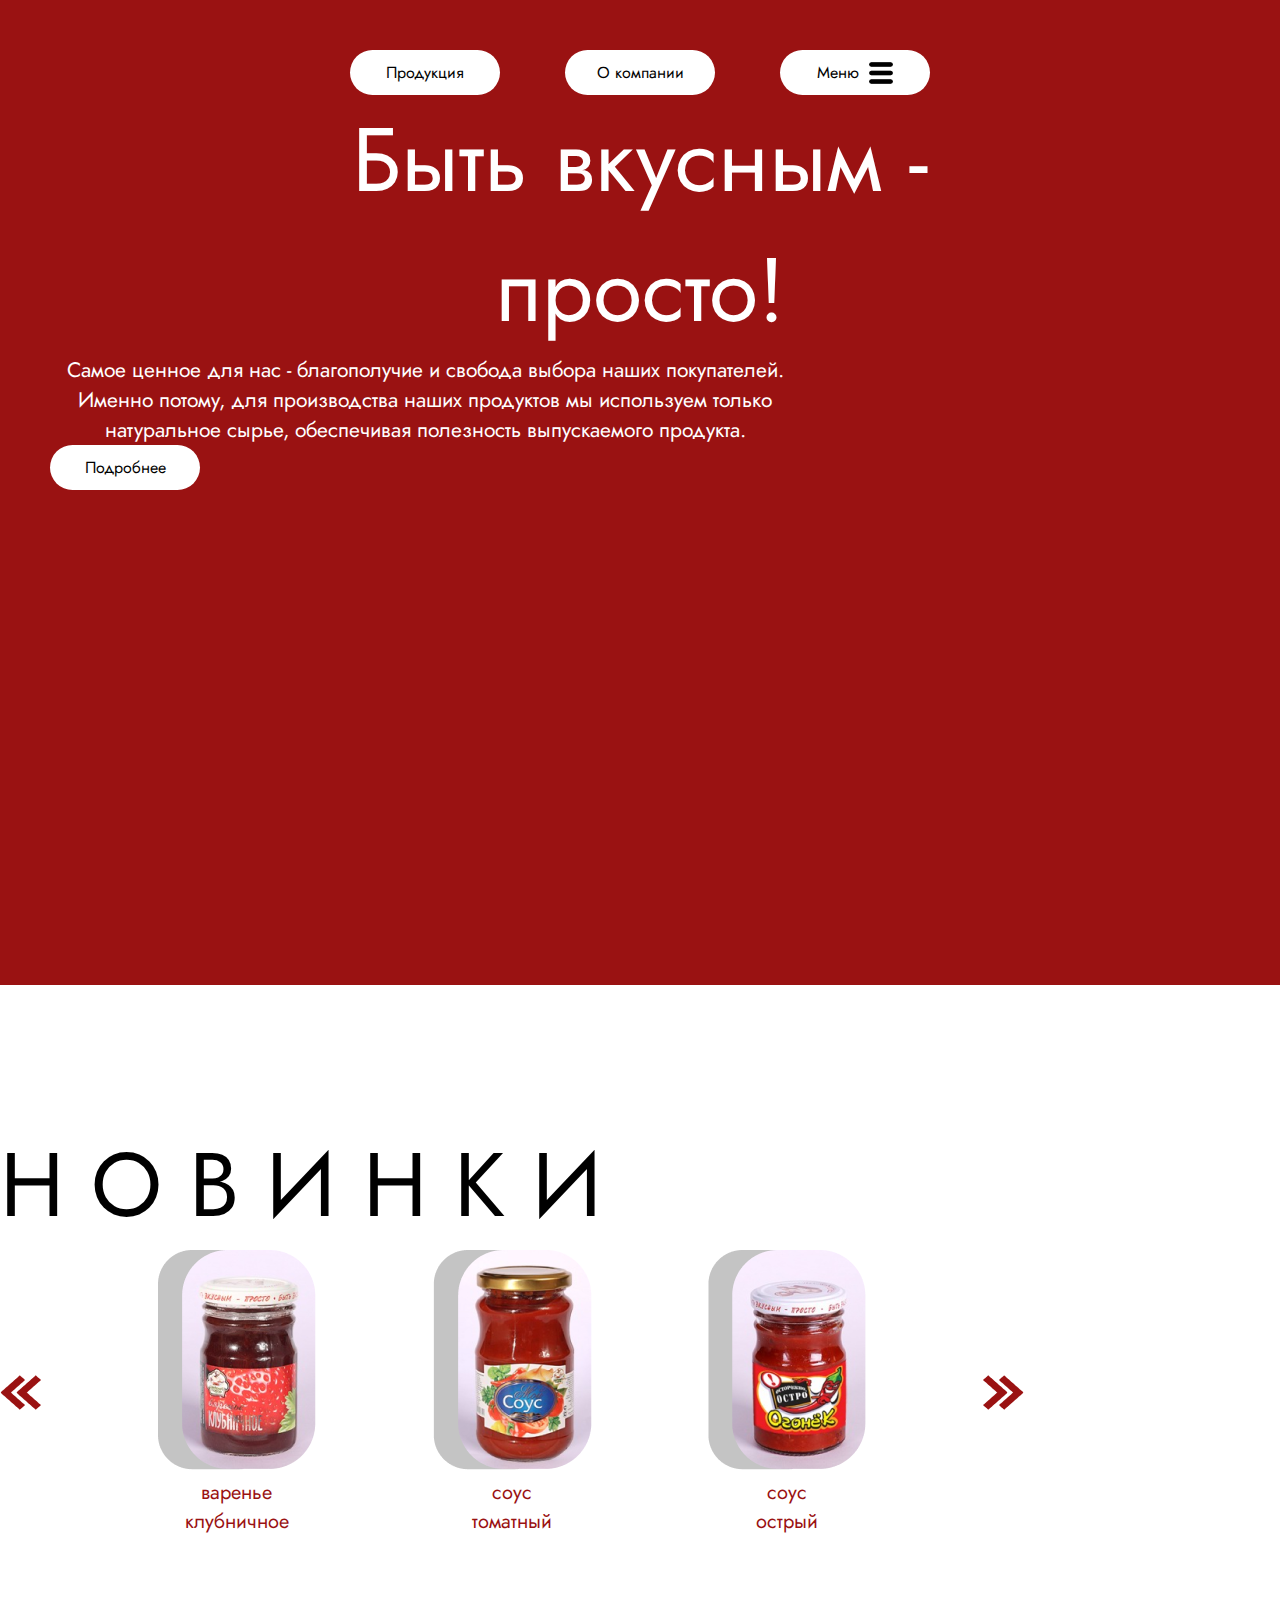
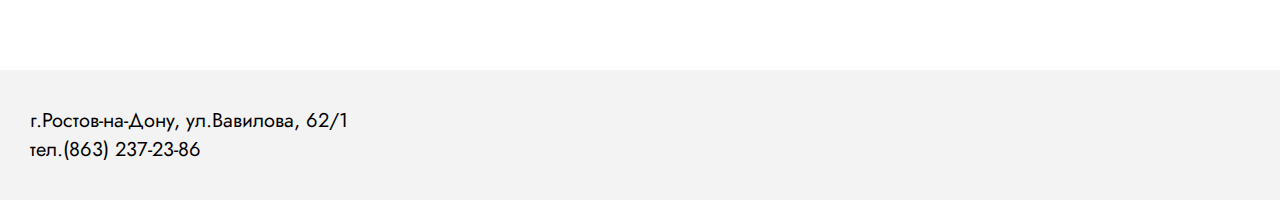
<file: bootstrap/index.html>
<!DOCTYPE html>
<html lang="en">
<head>
    <meta charset="UTF-8">
    <meta http-equiv="X-UA-Compatible" content="IE=edge">
    <meta name="viewport" content="width=device-width, initial-scale=1.0">
    <link rel="stylesheet" href="style/style.css">
    <link href="https://cdn.jsdelivr.net/npm/bootstrap@5.0.1/dist/css/bootstrap.min.css" rel="stylesheet" integrity="sha384-+0n0xVW2eSR5OomGNYDnhzAbDsOXxcvSN1TPprVMTNDbiYZCxYbOOl7+AMvyTG2x" crossorigin="anonymous">
    <title>Лабораторная 9</title>
</head>
<body>
    <div class="wrap-full-view bg-red">
        <!-- <img src="img/1.png" alt="" class="logotype"> -->
        <div class="wrap-padding">
            <div class="container">
                <div class="row d-flex justify-content-end">
                    <div class="col d-flex justify-content-end">
                        <ul class="head">
                            <li class="button"><a href="production.html">Продукция</a></li>
                            <li class="button sec"><a href="company.html">О компании</a></li>
                            <li class="button"><a href="">Меню <img src="img/menu.png" alt=""></a></li>
                        </ul>
                    </div>
                </div>
                <div class="row d-flex justify-content-end">
                    <div class="col d-flex justify-content-end">
                        <div class="title">Быть вкусным -<br>просто!</div>
                    </div>
                </div>
                <div class="row d-flex justify-content-end">
                    <div class="col d-flex justify-content-end">
                        <div class="descr">Самое ценное для нас - благополучие и свобода выбора наших покупателей. Именно потому, для производства наших продуктов мы используем только натуральное сырье, обеспечивая полезность выпускаемого продукта.</div>
                    </div>

                </div>
                <div class="row justify-content-end">
                    <div class="col-3 d-flex justify-content-end">
                        <div class="button bot"><a href="#wrap-2">Подробнее</a></div>
                    </div>
                </div>
            </div>
            <div class="content">
            </div>
        </div>
        <img src="img/5.png" alt="" class="vetka-top">
    </div>
    <div class="wrap-full-view" id="wrap-2">
        <div class="red-line"></div>
        <div class="content-2">
            <div class="container">
                <div class="row">
                    <div class="col">
                        <div class="new-title">Н О В И Н К И</div>
                    </div>
                </div>
                <div class="row">
                    <div class="col">
                        <div class="products">
                            <img src="img/left.png" alt="" class="arr">
                            <div class="prod">
                                <img src="img/2.png" alt="">
                                <a href="product.html"><p>варенье<br>клубничное</p></a>
                            </div>
                            <div class="prod p-2">
                                <img src="img/3.png" alt="">
                                <a href="product.html"><p>соус<br>томатный</p></a>
                            </div>
                            <div class="prod p-3">
                                <img src="img/4.png" alt="">
                                <a href="product.html"><p>соус<br>острый</p></a>
                            </div>
                            <img src="img/right.png" alt="" class="arr">
                        </div>
                    </div>
                </div>
            </div>
        </div>
        <div class="footer">
            <p>
                г.Ростов-на-Дону, ул.Вавилова, 62/1
                <br>
                тел.(863) 237-23-86
            </p>
        </div>
        <img src="img/6.png" alt="" class="vetka-bot">
    </div>
</body>
</html>
</file>
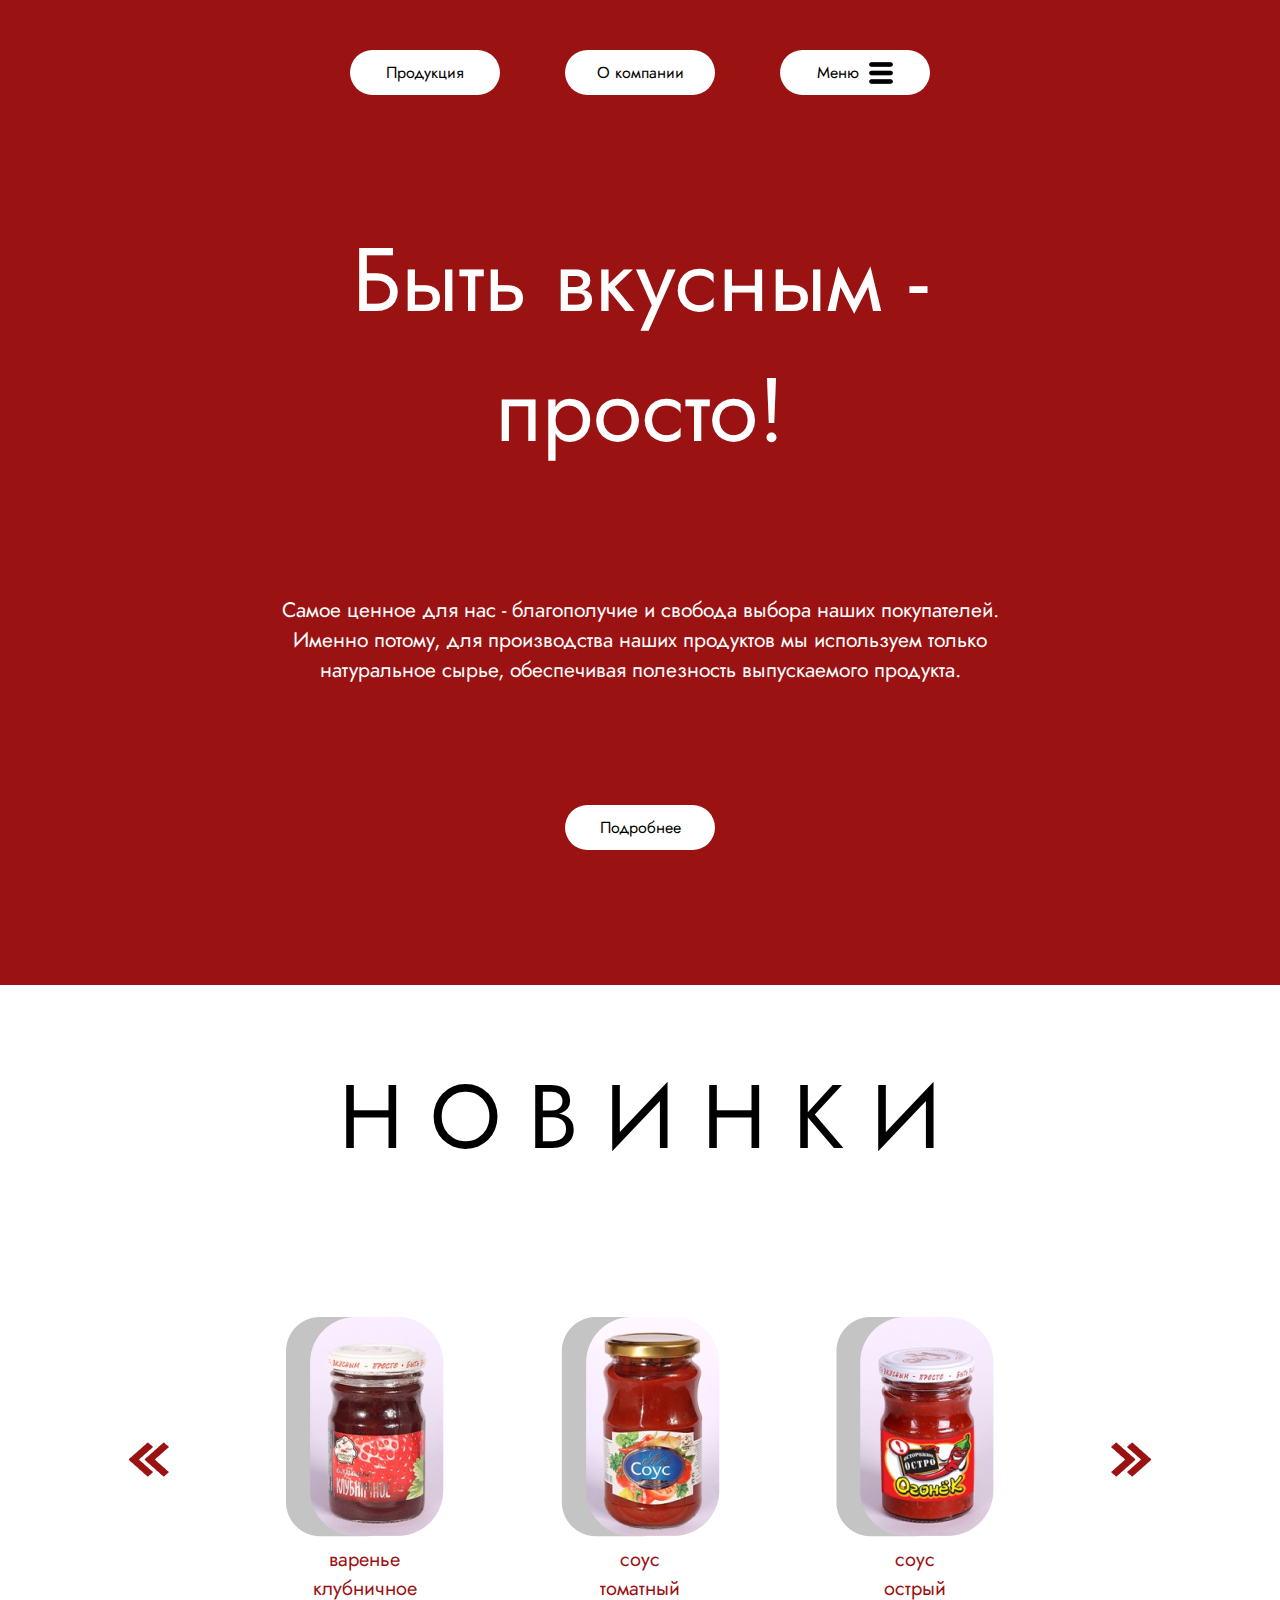
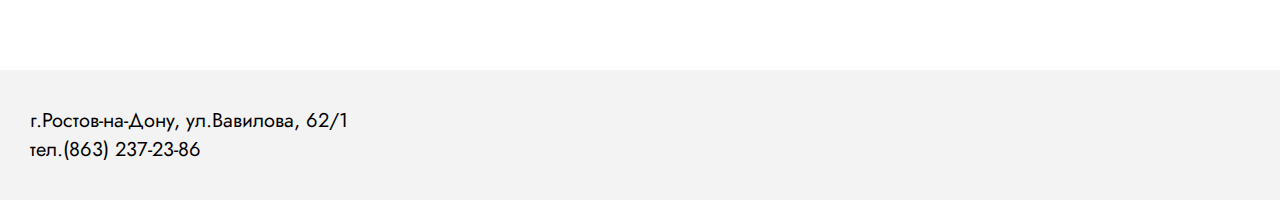
<file: flex/index.html>
<!DOCTYPE html>
<html lang="en">
<head>
    <meta charset="UTF-8">
    <meta http-equiv="X-UA-Compatible" content="IE=edge">
    <meta name="viewport" content="width=device-width, initial-scale=1.0">
    <link rel="stylesheet" href="style/style.css">
    <title>Лабораторная 9</title>
</head>
<body>
    <div class="wrap-full-view bg-red">
        <img src="img/1.png" alt="" class="logotype">
        <div class="wrap-padding">
            <div class="content">
                <ul class="head">
                    <li class="button"><a href="production.html">Продукция</a></li>
                    <li class="button sec"><a href="company.html">О компании</a></li>
                    <li class="button"><a href="">Меню <img src="img/menu.png" alt=""></a></li>
                </ul>
                <div class="title">Быть вкусным -<br>просто!</div>
                <div class="descr">Самое ценное для нас - благополучие и свобода выбора наших покупателей. Именно потому, для производства наших продуктов мы используем только натуральное сырье, обеспечивая полезность выпускаемого продукта.</div>
                <div class="button bot"><a href="#wrap-2">Подробнее</a></div>
            </div>
        </div>
        <img src="img/5.png" alt="" class="vetka-top">
    </div>
    <div class="wrap-full-view" id="wrap-2">
        <div class="red-line"></div>
        <div class="content-2">
            <div class="new-title">Н О В И Н К И</div>
            <div class="products">
                <img src="img/left.png" alt="" class="arr">
                <div class="prod">
                    <img src="img/2.png" alt="">
                    <a href="product.html"><p>варенье<br>клубничное</p></a>
                </div>
                <div class="prod p-2">
                    <img src="img/3.png" alt="">
                    <a href="product.html"><p>соус<br>томатный</p></a>
                </div>
                <div class="prod p-3">
                    <img src="img/4.png" alt="">
                    <a href="product.html"><p>соус<br>острый</p></a>
                </div>
                <img src="img/right.png" alt="" class="arr">
            </div>
        </div>
        <div class="footer">
            <p>
                г.Ростов-на-Дону, ул.Вавилова, 62/1
                <br>
                тел.(863) 237-23-86
            </p>
        </div>
        <img src="img/6.png" alt="" class="vetka-bot">
    </div>
</body>
</html>
</file>
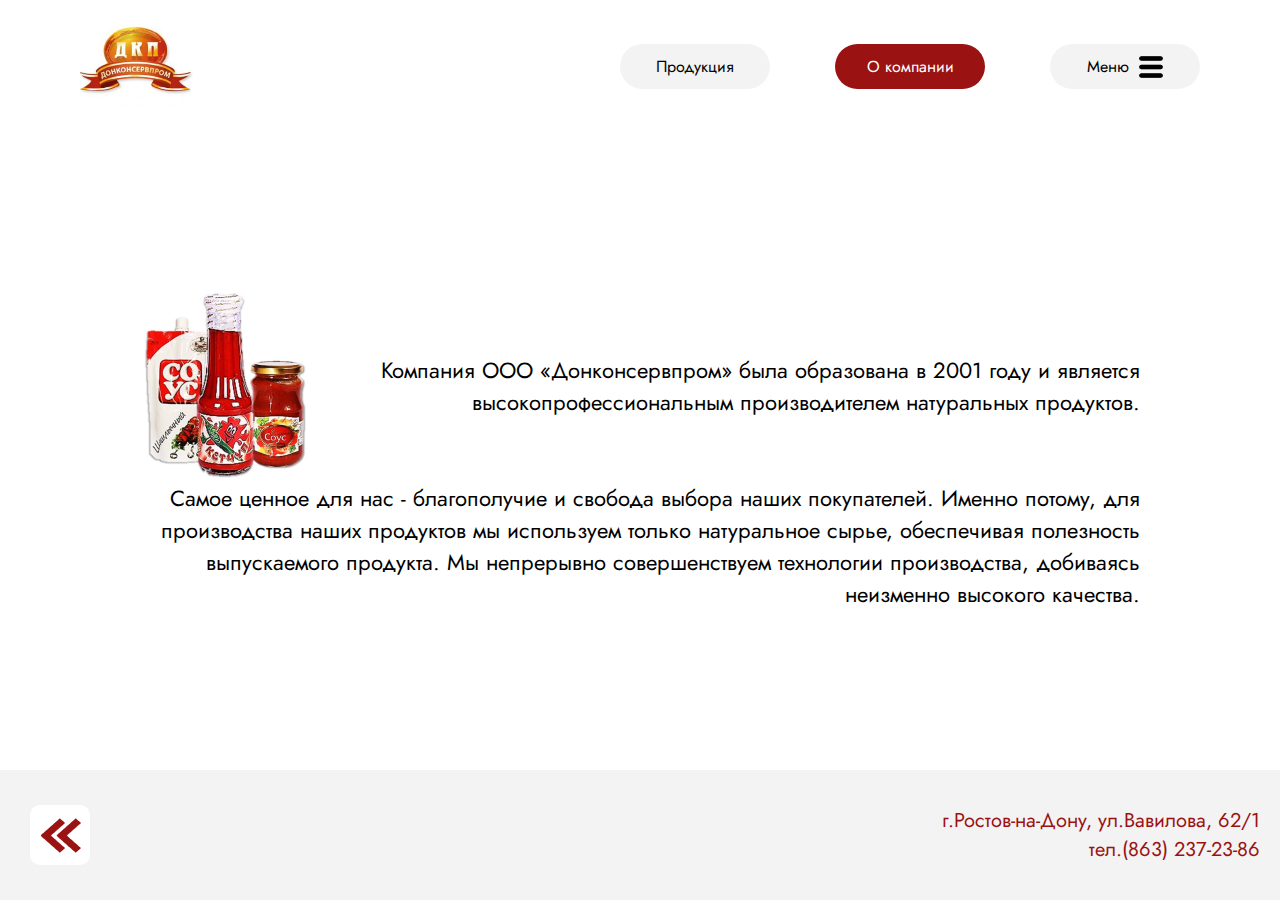
<file: bootstrap/company.html>
<!DOCTYPE html>
<html lang="en">
<head>
    <meta charset="UTF-8">
    <meta http-equiv="X-UA-Compatible" content="IE=edge">
    <meta name="viewport" content="width=device-width, initial-scale=1.0">
    <link rel="stylesheet" href="style/style.css">
    <link rel="stylesheet" href="style/poduct.css">
    <link rel="stylesheet" href="style/production.css">
    <link href="https://cdn.jsdelivr.net/npm/bootstrap@5.0.1/dist/css/bootstrap.min.css" rel="stylesheet" integrity="sha384-+0n0xVW2eSR5OomGNYDnhzAbDsOXxcvSN1TPprVMTNDbiYZCxYbOOl7+AMvyTG2x" crossorigin="anonymous">
    <title>О компании</title>
</head>
<body>
    <div class="wrap-full-view">
        <header>
            <a href="index.html"><img src="img/7.png" alt="" class="logo"></a>
            <ul class="head-2">
                <li class="button"><a href="production.html">Продукция</a></li>
                <li class="button sec active"><a href="company.html">О компании</a></li>
                <li class="button"><a href="">Меню <img src="img/menu.png" alt=""></a></li>
            </ul>
        </header>
        <div class="content-3">
            <div class="container">
                <div class="row d-flex justify-content-center align-items-center">
                    <div class="col d-flex justify-content-center align-items-center">
                        <div class="info ">
                            <div class="top">
                                <img src="img/18.png" alt="">
                                <p>
                                    Компания ООО «Донконсервпром» была образована в 2001 году 
                                    и является высокопрофессиональным производителем 
                                    натуральных продуктов.
                                </p>
                            </div>
                            <p>
                                Самое ценное для нас - благополучие и свобода выбора наших покупателей. Именно потому, для производства наших продуктов мы используем только натуральное сырье, обеспечивая полезность выпускаемого продукта.
                                Мы непрерывно совершенствуем технологии производства, добиваясь неизменно высокого качества.
                            </p>
                        </div>
                    </div>
                </div>
            </div>
        </div>
        <div class="footer">
            <div class="back"><a href="index.html"><img src="img/left.png" alt=""></a></div>
            <p>
                г.Ростов-на-Дону, ул.Вавилова, 62/1
                <br>
                тел.(863) 237-23-86
            </p>
        </div>
    </div>
</body>
</html>
</file>
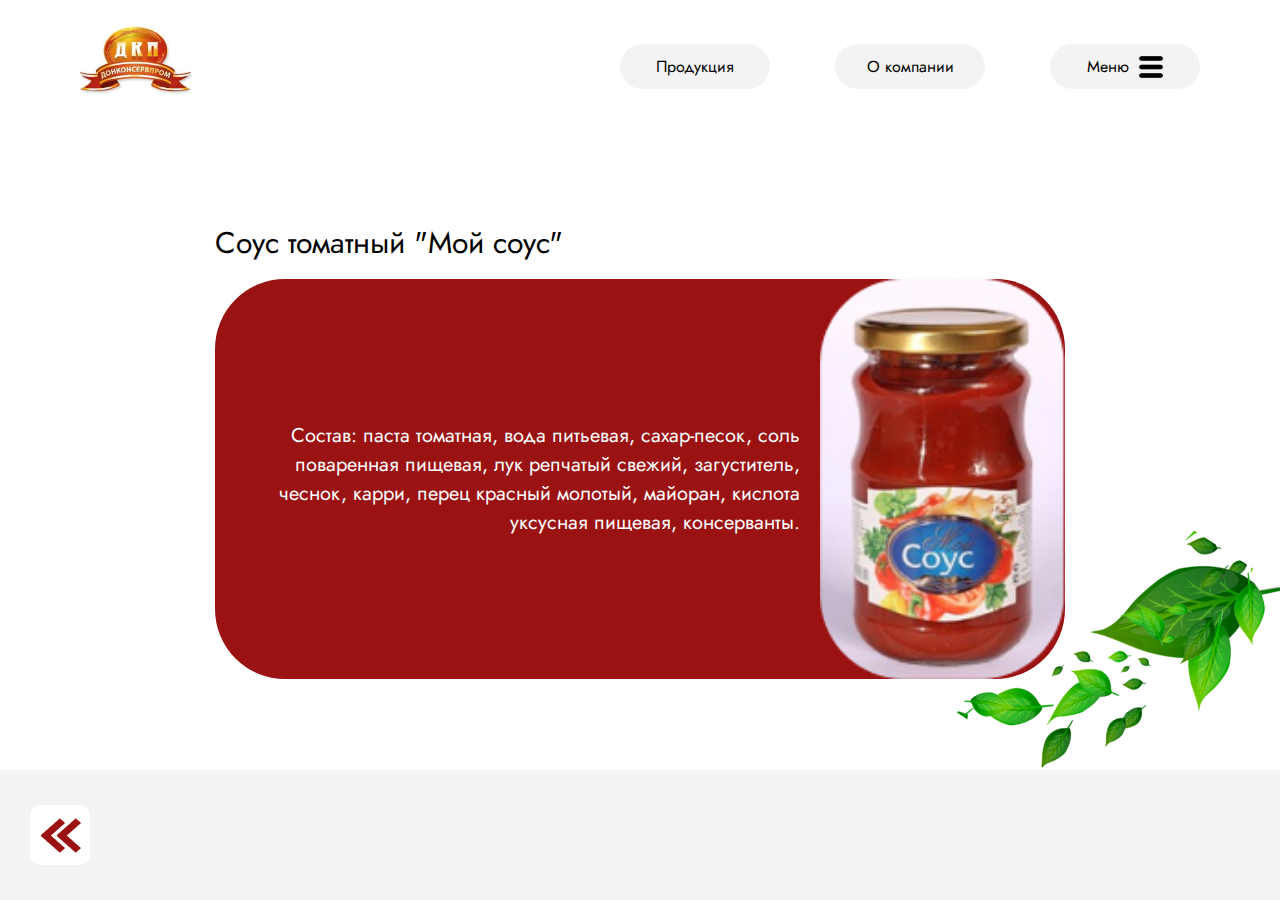
<file: bootstrap/product.html>
<!DOCTYPE html>
<html lang="en">
<head>
    <meta charset="UTF-8">
    <meta http-equiv="X-UA-Compatible" content="IE=edge">
    <meta name="viewport" content="width=device-width, initial-scale=1.0">
    <link rel="stylesheet" href="style/style.css">
    <link rel="stylesheet" href="style/poduct.css">
    <link href="https://cdn.jsdelivr.net/npm/bootstrap@5.0.1/dist/css/bootstrap.min.css" rel="stylesheet" integrity="sha384-+0n0xVW2eSR5OomGNYDnhzAbDsOXxcvSN1TPprVMTNDbiYZCxYbOOl7+AMvyTG2x" crossorigin="anonymous">
    <title>Соус томатный</title>
</head>
<body>
    <div class="wrap-full-view">
        <header>
            <a href="index.html"><img src="img/7.png" alt="" class="logo"></a>
            <ul class="head-2">
                <li class="button"><a href="production.html">Продукция</a></li>
                <li class="button sec"><a href="company.html">О компании</a></li>
                <li class="button"><a href="">Меню <img src="img/menu.png" alt=""></a></li>
            </ul>
        </header>
        <div class="content-3">
            <div class="containe">
                <div class="row d-flex justify-content-center">
                    <div class="col d-flex justify-content-center align-items-center">
                        <p class="prod-title">Соус томатный "Мой соус"</p>
                        <div class="box">
                            <p>Состав: паста томатная, вода питьевая, сахар-песок, соль поваренная пищевая, лук репчатый свежий, загуститель, чеснок, карри, перец красный молотый, майоран, кислота уксусная пищевая, консерванты.</p>
                            <img src="img/9.png" alt="">
                        </div>
                    </div>
                </div>
            </div>
        </div>
        <img src="img/11.png" alt="" class="vetka-3">
        <div class="footer">
            <div class="back"><a href="index.html"><img src="img/left.png" alt=""></a></div>
        </div>
    </div>
</body>
</html>
</file>
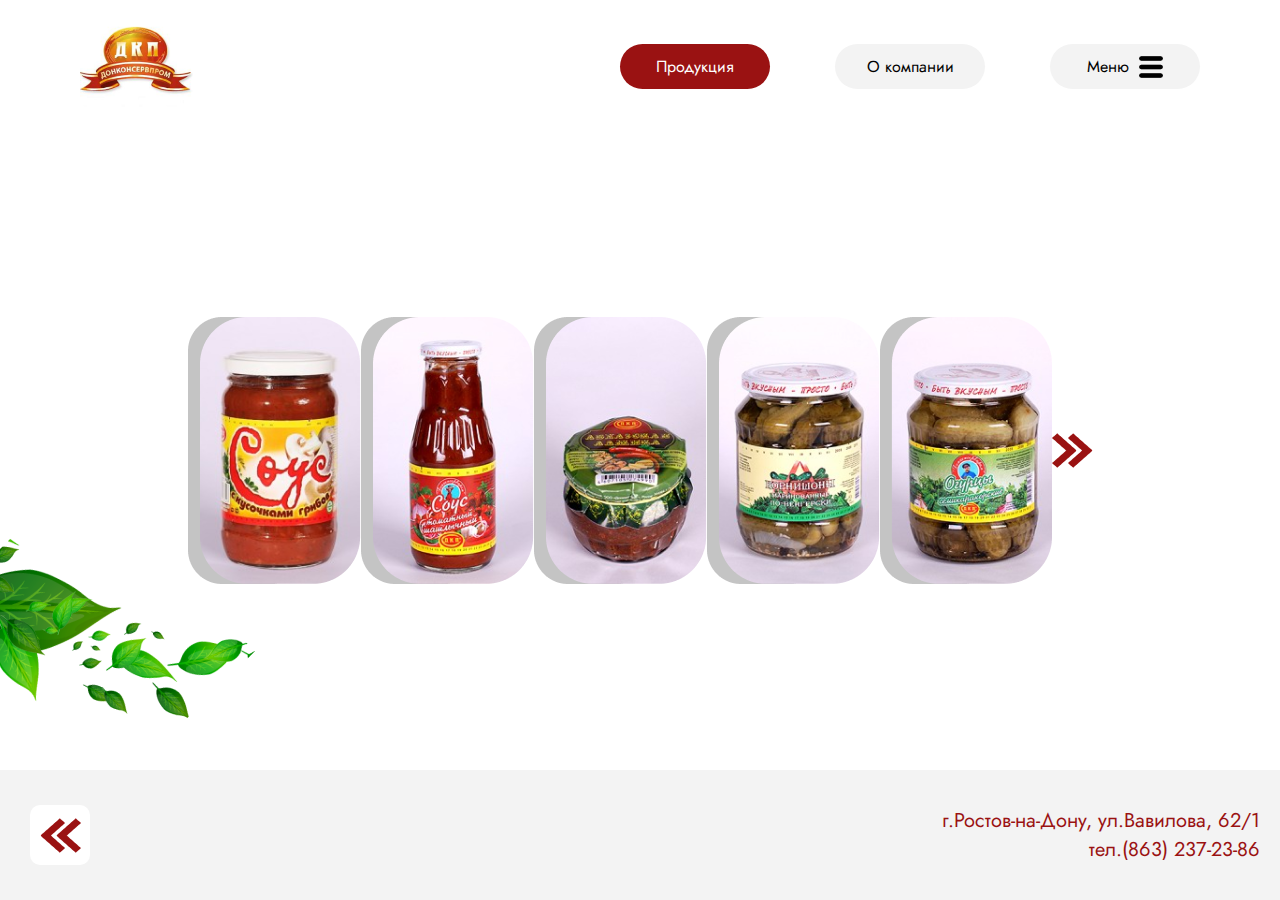
<file: bootstrap/production.html>
<!DOCTYPE html>
<html lang="en">
<head>
    <meta charset="UTF-8">
    <meta http-equiv="X-UA-Compatible" content="IE=edge">
    <meta name="viewport" content="width=device-width, initial-scale=1.0">
    <link rel="stylesheet" href="style/style.css">
    <link rel="stylesheet" href="style/poduct.css">
    <link rel="stylesheet" href="style/production.css">
    <link href="https://cdn.jsdelivr.net/npm/bootstrap@5.0.1/dist/css/bootstrap.min.css" rel="stylesheet" integrity="sha384-+0n0xVW2eSR5OomGNYDnhzAbDsOXxcvSN1TPprVMTNDbiYZCxYbOOl7+AMvyTG2x" crossorigin="anonymous">
    <title>Продукция</title>
</head>
<body>
    <div class="wrap-full-view">
        <header>
            <a href="index.html"><img src="img/7.png" alt="" class="logo"></a>
            <ul class="head-2">
                <li class="button active"><a href="production.html">Продукция</a></li>
                <li class="button sec"><a href="company.html">О компании</a></li>
                <li class="button"><a href="">Меню <img src="img/menu.png" alt=""></a></li>
            </ul>
        </header>
        <div class="content-3">
            <div class="container">
                <div class="row justify-content-center">
                    <div class="col d-flex justify-content-center align-items-center">
                        <div class="slider">
                            <img src="img/12.png" alt="">
                            <img src="img/13.png" alt="">
                            <img src="img/14.png" alt="">
                            <img src="img/15.png" alt="">
                            <img src="img/16.png" alt="">
                            <img src="img/right.png" alt="" class="arr">
                        </div>
                    </div>
                </div>
            </div>
        </div>
        <img src="img/17.png" alt="" class="vetka-4">
        <div class="footer">
            <div class="back"><a href="index.html"><img src="img/left.png" alt=""></a></div>
            <p>
                г.Ростов-на-Дону, ул.Вавилова, 62/1
                <br>
                тел.(863) 237-23-86
            </p>
        </div>
    </div>
</body>
</html>
</file>
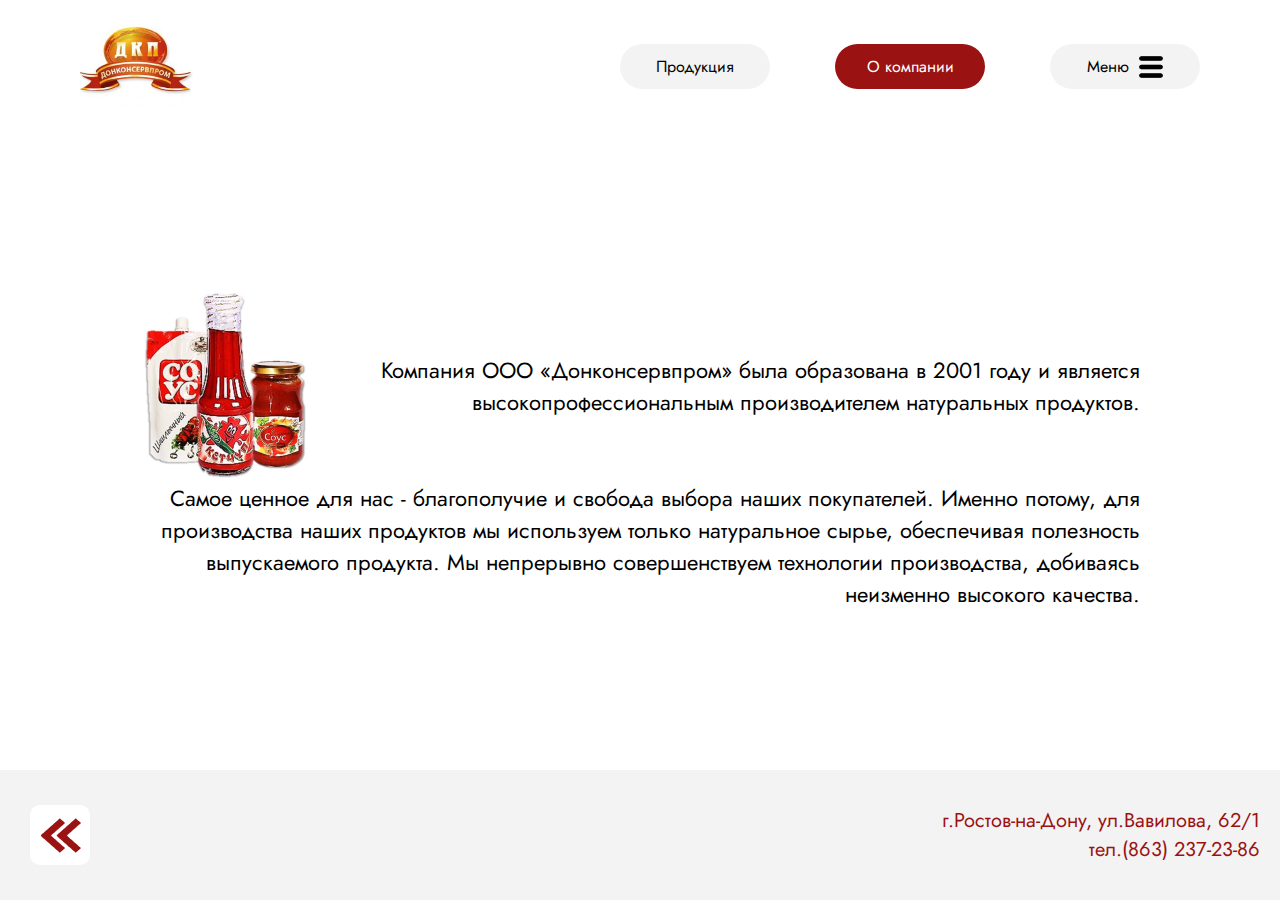
<file: flex/company.html>
<!DOCTYPE html>
<html lang="en">
<head>
    <meta charset="UTF-8">
    <meta http-equiv="X-UA-Compatible" content="IE=edge">
    <meta name="viewport" content="width=device-width, initial-scale=1.0">
    <link rel="stylesheet" href="style/style.css">
    <link rel="stylesheet" href="style/poduct.css">
    <link rel="stylesheet" href="style/production.css">
    <title>О компании</title>
</head>
<body>
    <div class="wrap-full-view">
        <header>
            <a href="index.html"><img src="img/7.png" alt="" class="logo"></a>
            <ul class="head-2">
                <li class="button"><a href="production.html">Продукция</a></li>
                <li class="button sec active"><a href="company.html">О компании</a></li>
                <li class="button"><a href="">Меню <img src="img/menu.png" alt=""></a></li>
            </ul>
        </header>
        <div class="content-3">
            <div class="info">
                <div class="top">
                    <img src="img/18.png" alt="">
                    <p>
                        Компания ООО «Донконсервпром» была образована в 2001 году 
                        и является высокопрофессиональным производителем 
                        натуральных продуктов.
                    </p>
                </div>
                <p>
                    Самое ценное для нас - благополучие и свобода выбора наших покупателей. Именно потому, для производства наших продуктов мы используем только натуральное сырье, обеспечивая полезность выпускаемого продукта.
                    Мы непрерывно совершенствуем технологии производства, добиваясь неизменно высокого качества.
                </p>
            </div>
        </div>
        <div class="footer">
            <div class="back"><a href="index.html"><img src="img/left.png" alt=""></a></div>
            <p>
                г.Ростов-на-Дону, ул.Вавилова, 62/1
                <br>
                тел.(863) 237-23-86
            </p>
        </div>
    </div>
</body>
</html>
</file>
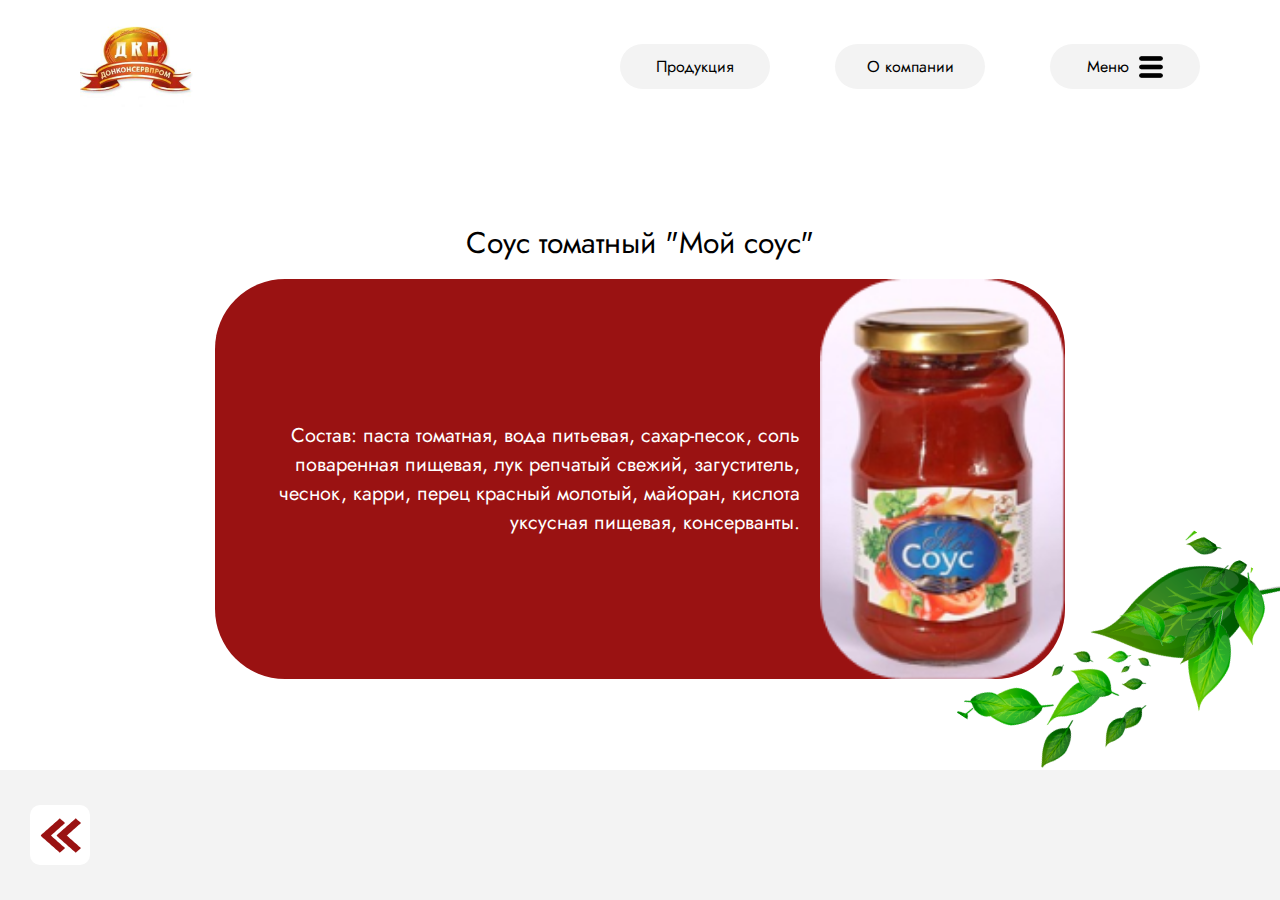
<file: flex/product.html>
<!DOCTYPE html>
<html lang="en">
<head>
    <meta charset="UTF-8">
    <meta http-equiv="X-UA-Compatible" content="IE=edge">
    <meta name="viewport" content="width=device-width, initial-scale=1.0">
    <link rel="stylesheet" href="style/style.css">
    <link rel="stylesheet" href="style/poduct.css">
    <title>Соус томатный</title>
</head>
<body>
    <div class="wrap-full-view">
        <header>
            <a href="index.html"><img src="img/7.png" alt="" class="logo"></a>
            <ul class="head-2">
                <li class="button"><a href="production.html">Продукция</a></li>
                <li class="button sec"><a href="company.html">О компании</a></li>
                <li class="button"><a href="">Меню <img src="img/menu.png" alt=""></a></li>
            </ul>
        </header>
        <div class="content-3">
            <p class="prod-title">Соус томатный "Мой соус"</p>
            <div class="box">
                <p>Состав: паста томатная, вода питьевая, сахар-песок, соль поваренная пищевая, лук репчатый свежий, загуститель, чеснок, карри, перец красный молотый, майоран, кислота уксусная пищевая, консерванты.</p>
                <img src="img/9.png" alt="">
            </div>
        </div>
        <img src="img/11.png" alt="" class="vetka-3">
        <div class="footer">
            <div class="back"><a href="index.html"><img src="img/left.png" alt=""></a></div>
        </div>
    </div>
</body>
</html>
</file>
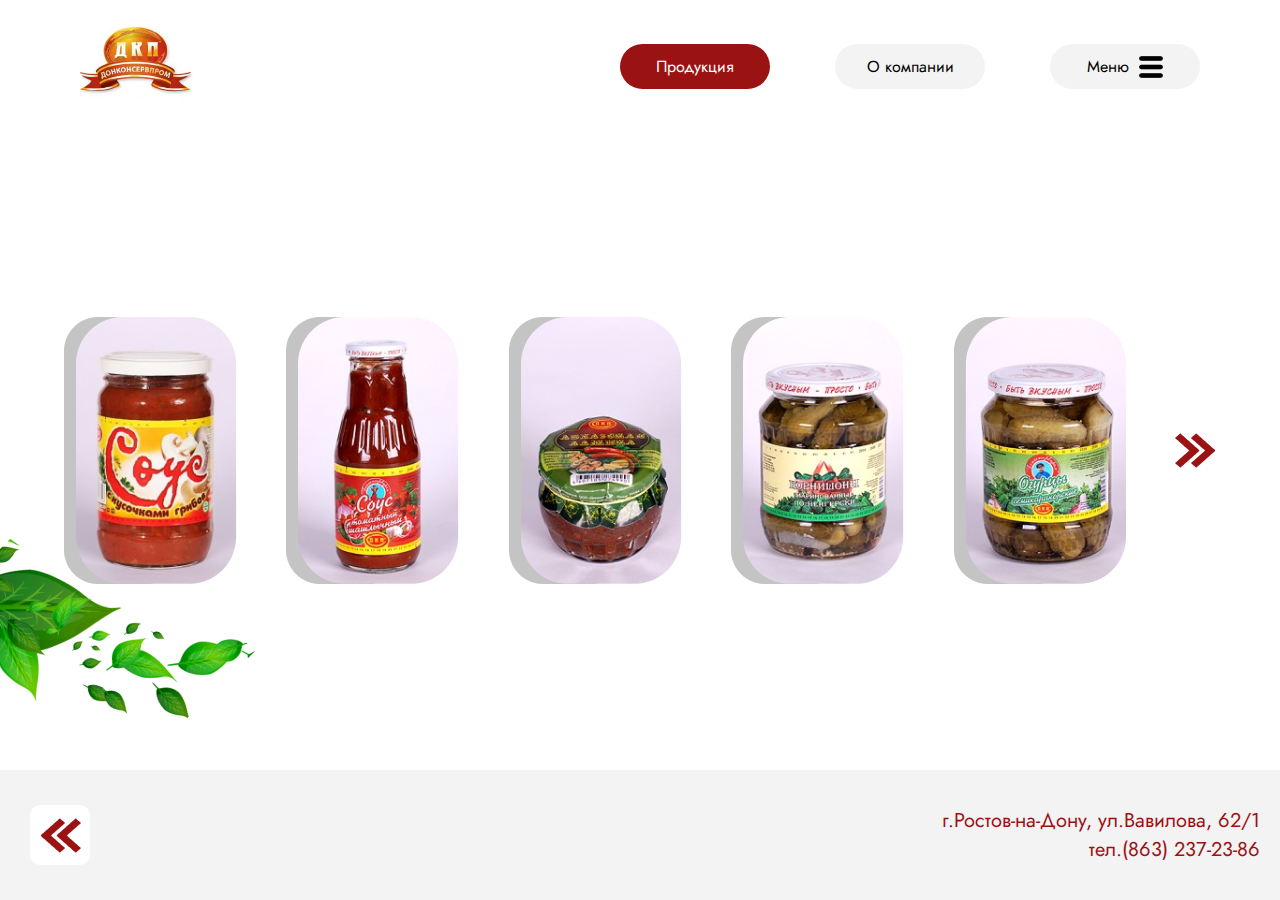
<file: flex/production.html>
<!DOCTYPE html>
<html lang="en">
<head>
    <meta charset="UTF-8">
    <meta http-equiv="X-UA-Compatible" content="IE=edge">
    <meta name="viewport" content="width=device-width, initial-scale=1.0">
    <link rel="stylesheet" href="style/style.css">
    <link rel="stylesheet" href="style/poduct.css">
    <link rel="stylesheet" href="style/production.css">
    <title>Продукция</title>
</head>
<body>
    <div class="wrap-full-view">
        <header>
            <a href="index.html"><img src="img/7.png" alt="" class="logo"></a>
            <ul class="head-2">
                <li class="button active"><a href="production.html">Продукция</a></li>
                <li class="button sec"><a href="company.html">О компании</a></li>
                <li class="button"><a href="">Меню <img src="img/menu.png" alt=""></a></li>
            </ul>
        </header>
        <div class="content-3">
            <div class="slider">
                <img src="img/12.png" alt="">
                <img src="img/13.png" alt="">
                <img src="img/14.png" alt="">
                <img src="img/15.png" alt="">
                <img src="img/16.png" alt="">
                <img src="img/right.png" alt="" class="arr">
            </div>
        </div>
        <img src="img/17.png" alt="" class="vetka-4">
        <div class="footer">
            <div class="back"><a href="index.html"><img src="img/left.png" alt=""></a></div>
            <p>
                г.Ростов-на-Дону, ул.Вавилова, 62/1
                <br>
                тел.(863) 237-23-86
            </p>
        </div>
    </div>
</body>
</html>
</file>
<file: bootstrap/style/style.css>
@import url('https://fonts.googleapis.com/css2?family=Jost&display=swap');

/* #9A1212
#F3F3F3 */

* {
    font-family: 'Jost', sans-serif;
    margin: 0;
    padding: 0;
}

.wrap-full-view {
    position: relative;
    height: 100vh;
    width: 100%;
}

.bg-red {
    background: #9a1212;
}

.wrap-padding {
    height: 100%;
    box-sizing: border-box;
    padding: 12vh;
}

.content {
    position: relative;
    z-index: 40;
    display: flex;
    flex-direction: column;
    justify-content: space-between;
    height: 100%;
}

.head {
    list-style-type: none;
    display: flex;
    justify-content: flex-end;
}

.button {
    background: #fff;
    width: 150px;
    height: 45px;
    border-radius: 40px;
}

.button a {
    color: black;
    text-decoration: none;
    height: 100%;
    width: 100%;
    display: flex;
    justify-content: center;
    align-items: center;
}

.button img {
    margin-left: 10px;
}

.button:hover {
    transform: scale(1.1);
}

.sec {
    margin: 0 65px;
}

.title, .descr {
    text-align: right;
}

.title {
    color: white;
    font-size: 90px;
    align-self: flex-end;
}

.descr {
    color: white;
    width: 40%;
    font-size: 21px;
    align-self: flex-end;
}

.bot {
    align-self: flex-end;
}

.logotype {
    position: absolute;
    top: 7vh;
    left: 7vh;
    z-index: 1;
}

.red-line {
    background: #9a1212;
    height: 85px;
    width: 100%;
    position: absolute;
    top: 0;
    left: 0;
}
.footer {
    height: 130px;
    background: #F3F3F3;
    width: 100%;
    position: absolute;
    bottom: 0;
    display: flex;
    align-items: center;
    box-sizing: border-box;
    padding-left: 30px;
}
.footer p{
    font-size: 20px;
}

.content-2 {
    position: relative;
    z-index: 40;
    height: 100%;
    width: 100%;
    box-sizing: border-box;
    padding-top: 85px;
    padding-bottom: 130px;
    display: flex;
    flex-direction: column;
    justify-content: space-around;

}
.new-title {
    font-size: 90px;
    margin-left: 200px;
}
.products {
    display: flex;
    align-self: start;
    align-items: center;
    width: 60%;
    justify-content: space-between;
    margin-left: 30px;
}

.prod a {
    color: #9a1212;
    text-align: center;
    text-decoration: none;
    font-size: 20px;
}

.vetka-top, .vetka-bot {
    position: absolute;
    height: 100vh;
    bottom: 0;
    z-index: 1;
}

.vetka-top {
    right: 20%;
}
.vetka-bot {
    right: 10%;
}

@media screen and (max-width: 1350px){
    .logotype {
        display: none;
    }
    .head {
        justify-content: center;
    }
    .title, .descr {
        align-self: center;
        text-align: center;
    }
    .descr {
        width: 750px;
    }
    .bot {
        align-self: center;
    }
    .wrap-padding {
        padding: 50px;
    }
    .vetka-bot, .vetka-top {
        display: none;
    }
    .products, .new-title{
        align-self: center;
        margin-left: 0;
    }
    .products {
        width: 80%;
    }
}
@media screen and (max-width: 800px) {
    .products {
        width: 90%;
    }
    .p-3 {
        display: none;
    }
    .descr {
        width: 100%;
        font-size: 16px;
    }
    .button {
        height: 33px;
        width: 110px;
    }
    .title {
        font-size: 70px;
    }
    .new-title {
        font-size: 50px;
    }
    .sec {
        margin:  0 30px;
    }
    .footer p{
        font-size: 16px;
    }
}
@media screen and (max-width: 550px) {
    .title {
        font-size: 60px;
    }
    .descr {
        font-size: 14px;
        width: 90%;
    }
    .wrap-padding {
        padding: 30px 0;
    }
    .p-2 {
        display: none;
    }
    .products {
        justify-content: center;
    }
    .arr {
        margin: 0 20px;
    }
}
@media screen and (max-width: 400px) {
    .sec {
        margin: 0 8px;
    }
    .title {
        font-size: 50px;
    }
    .new-title {
        font-size: 40px;
    }
}
</file>
<file: flex/style/style.css>
@import url('https://fonts.googleapis.com/css2?family=Jost&display=swap');

/* #9A1212
#F3F3F3 */

* {
    font-family: 'Jost', sans-serif;
    margin: 0;
    padding: 0;
}

.wrap-full-view {
    position: relative;
    height: 100vh;
    width: 100%;
}

.bg-red {
    background: #9a1212;
}

.wrap-padding {
    height: 100%;
    box-sizing: border-box;
    padding: 12vh;
}

.content {
    position: relative;
    z-index: 40;
    display: flex;
    flex-direction: column;
    justify-content: space-between;
    height: 100%;
}

.head {
    list-style-type: none;
    display: flex;
    justify-content: flex-end;
}

.button {
    background: #fff;
    width: 150px;
    height: 45px;
    border-radius: 40px;
}

.button a {
    color: black;
    text-decoration: none;
    height: 100%;
    width: 100%;
    display: flex;
    justify-content: center;
    align-items: center;
}

.button img {
    margin-left: 10px;
}

.button:hover {
    transform: scale(1.1);
}

.sec {
    margin: 0 65px;
}

.title, .descr {
    text-align: right;
}

.title {
    color: white;
    font-size: 90px;
    align-self: flex-end;
}

.descr {
    color: white;
    width: 40%;
    font-size: 21px;
    align-self: flex-end;
}

.bot {
    align-self: flex-end;
}

.logotype {
    position: absolute;
    top: 7vh;
    left: 7vh;
    z-index: 1;
}

.red-line {
    background: #9a1212;
    height: 85px;
    width: 100%;
    position: absolute;
    top: 0;
    left: 0;
}
.footer {
    height: 130px;
    background: #F3F3F3;
    width: 100%;
    position: absolute;
    bottom: 0;
    display: flex;
    align-items: center;
    box-sizing: border-box;
    padding-left: 30px;
}
.footer p{
    font-size: 20px;
}

.content-2 {
    position: relative;
    z-index: 40;
    height: 100%;
    width: 100%;
    box-sizing: border-box;
    padding-top: 85px;
    padding-bottom: 130px;
    display: flex;
    flex-direction: column;
    justify-content: space-around;

}
.new-title {
    font-size: 90px;
    margin-left: 200px;
}
.products {
    display: flex;
    align-self: start;
    align-items: center;
    width: 60%;
    justify-content: space-between;
    margin-left: 30px;
}

.prod a {
    color: #9a1212;
    text-align: center;
    text-decoration: none;
    font-size: 20px;
}

.vetka-top, .vetka-bot {
    position: absolute;
    height: 100vh;
    bottom: 0;
    z-index: 1;
}

.vetka-top {
    right: 20%;
}
.vetka-bot {
    right: 10%;
}

@media screen and (max-width: 1350px){
    .logotype {
        display: none;
    }
    .head {
        justify-content: center;
    }
    .title, .descr {
        align-self: center;
        text-align: center;
    }
    .descr {
        width: 750px;
    }
    .bot {
        align-self: center;
    }
    .wrap-padding {
        padding: 50px;
    }
    .vetka-bot, .vetka-top {
        display: none;
    }
    .products, .new-title{
        align-self: center;
        margin-left: 0;
    }
    .products {
        width: 80%;
    }
}
@media screen and (max-width: 800px) {
    .products {
        width: 90%;
    }
    .p-3 {
        display: none;
    }
    .descr {
        width: 100%;
        font-size: 16px;
    }
    .button {
        height: 33px;
        width: 110px;
    }
    .title {
        font-size: 70px;
    }
    .new-title {
        font-size: 50px;
    }
    .sec {
        margin:  0 30px;
    }
    .footer p{
        font-size: 16px;
    }
}
@media screen and (max-width: 550px) {
    .title {
        font-size: 60px;
    }
    .descr {
        font-size: 14px;
        width: 90%;
    }
    .wrap-padding {
        padding: 30px 0;
    }
    .p-2 {
        display: none;
    }
    .products {
        justify-content: center;
    }
    .arr {
        margin: 0 20px;
    }
}
@media screen and (max-width: 400px) {
    .sec {
        margin: 0 8px;
    }
    .title {
        font-size: 50px;
    }
    .new-title {
        font-size: 40px;
    }
}
</file>
<file: bootstrap/style/poduct.css>
.button {
    background: #F3F3F3;
}

header {
    position: relative;
    z-index: 40;
    box-sizing: border-box;
    padding: 20px 80px;
    display: flex;
    justify-content: space-between;
    align-items: center;
}

.head-2 {
    list-style-type: none;
    display: flex;
}

.content-3 {
    top: 0;
    right: 0;
    position: absolute;
    height: 100%;
    width: 100%;
    display: flex;
    flex-direction: column;
    justify-content: center;
    align-items: center;
    z-index: 1;
}

.prod-title {
    font-size: 30px;
    margin-bottom: 15px;
}

.box {
    max-width: 850px;
    height: 400px;
    display: flex;
    align-items: center;
    background: #9A1212;
    border-radius: 70px;
}

.box p{
    font-size: 20px;
    color: white;
    text-align: right;
    padding: 20px;
}

.box img{
    height: 100%;
}

.vetka-3 {
    position: absolute;
    right: 0;
    bottom: 110px;
}

.back {
    position: relative;
    z-index: 40;
    height: 60px;
    width: 60px;
    background: #fff;
    border-radius: 10px;
}
.back a {
    height: 100%;
    width: 100%;
    display: flex;
    justify-content: center;
    align-items: center;
}

.back:hover {
    transform: scale(1.15);
}

@media screen and (max-width: 1000px){
    .logo {
        display: none;
    }
    header {
        justify-content: center;
        padding-top: 40px;
    }
    .box {
        max-width: 550px;
        height: 320px;
        border-radius: 60px;
    }
}
@media screen and (max-width: 600px) {
    .box {
        max-width: 400px;
        height: 320px;
        margin: 0 10px;
    }
    
    .box p{
        font-size: 14px;
        padding: 10px;
    }
    .prod-title {
        font-size: 25px;
    }

}
</file>
<file: bootstrap/style/production.css>
.vetka-4 {
    position: absolute;
    left: 0;
    bottom: 110px;
}
.slider {
    width: 90%;
    display: flex;
    align-items: center;
    justify-content: space-between;
}

.footer {
    justify-content: space-between;
    padding-right: 20px;
}

.footer p {
    color: #9A1212;
    text-align: right;
}

.active {
    background: #9a1212;
}

.active a {
    color: white;
}

.info {
    max-width: 1000px;
    font-size: 22px;
    text-align: right;
    margin: 15px;
}

.top {
    display: flex;
    align-items: center;
}

@media screen and (max-width: 1100px){
    .slider img:nth-child(5) {
        display: none;
    }
}
@media screen and (max-width: 900px){
    .slider img:nth-child(4) {
        display: none;
    }
    .info {
        font-size: 18px;
        text-align: center;
    }
    .top {
        flex-direction: column;
    }
    .top img {
        height: 140px;
    }
}
@media screen and (max-width: 650px){
    .slider img:nth-child(3) {
        display: none;
    }
}
@media screen and (max-width: 500px){
    .slider img:nth-child(2) {
        display: none;
    }
    .slider {
        justify-content: center;
    }
    .footer p {
        font-size: 15px;
    }
    .info {
        font-size: 15px;
    }
}
</file>
<file: flex/style/poduct.css>
.button {
    background: #F3F3F3;
}

header {
    position: relative;
    z-index: 40;
    box-sizing: border-box;
    padding: 20px 80px;
    display: flex;
    justify-content: space-between;
    align-items: center;
}

.head-2 {
    list-style-type: none;
    display: flex;
}

.content-3 {
    top: 0;
    right: 0;
    position: absolute;
    height: 100%;
    width: 100%;
    display: flex;
    flex-direction: column;
    justify-content: center;
    align-items: center;
    z-index: 1;
}

.prod-title {
    font-size: 30px;
    margin-bottom: 15px;
}

.box {
    max-width: 850px;
    height: 400px;
    display: flex;
    align-items: center;
    background: #9A1212;
    border-radius: 70px;
}

.box p{
    font-size: 20px;
    color: white;
    text-align: right;
    padding: 20px;
}

.box img{
    height: 100%;
}

.vetka-3 {
    position: absolute;
    right: 0;
    bottom: 110px;
}

.back {
    position: relative;
    z-index: 40;
    height: 60px;
    width: 60px;
    background: #fff;
    border-radius: 10px;
}
.back a {
    height: 100%;
    width: 100%;
    display: flex;
    justify-content: center;
    align-items: center;
}

.back:hover {
    transform: scale(1.15);
}

@media screen and (max-width: 1000px){
    .logo {
        display: none;
    }
    header {
        justify-content: center;
        padding-top: 40px;
    }
    .box {
        max-width: 550px;
        height: 320px;
        border-radius: 60px;
    }
}
@media screen and (max-width: 600px) {
    .box {
        max-width: 400px;
        height: 320px;
        margin: 0 10px;
    }
    
    .box p{
        font-size: 14px;
        padding: 10px;
    }
    .prod-title {
        font-size: 25px;
    }

}
</file>
<file: flex/style/production.css>
.vetka-4 {
    position: absolute;
    left: 0;
    bottom: 110px;
}
.slider {
    width: 90%;
    display: flex;
    align-items: center;
    justify-content: space-between;
}

.footer {
    justify-content: space-between;
    padding-right: 20px;
}

.footer p {
    color: #9A1212;
    text-align: right;
}

.active {
    background: #9a1212;
}

.active a {
    color: white;
}

.info {
    max-width: 1000px;
    font-size: 22px;
    text-align: right;
    margin: 15px;
}

.top {
    display: flex;
    align-items: center;
}

@media screen and (max-width: 1100px){
    .slider img:nth-child(5) {
        display: none;
    }
}
@media screen and (max-width: 900px){
    .slider img:nth-child(4) {
        display: none;
    }
    .info {
        font-size: 18px;
        text-align: center;
    }
    .top {
        flex-direction: column;
    }
    .top img {
        height: 140px;
    }
}
@media screen and (max-width: 650px){
    .slider img:nth-child(3) {
        display: none;
    }
}
@media screen and (max-width: 500px){
    .slider img:nth-child(2) {
        display: none;
    }
    .slider {
        justify-content: center;
    }
    .footer p {
        font-size: 15px;
    }
    .info {
        font-size: 15px;
    }
}
</file>
